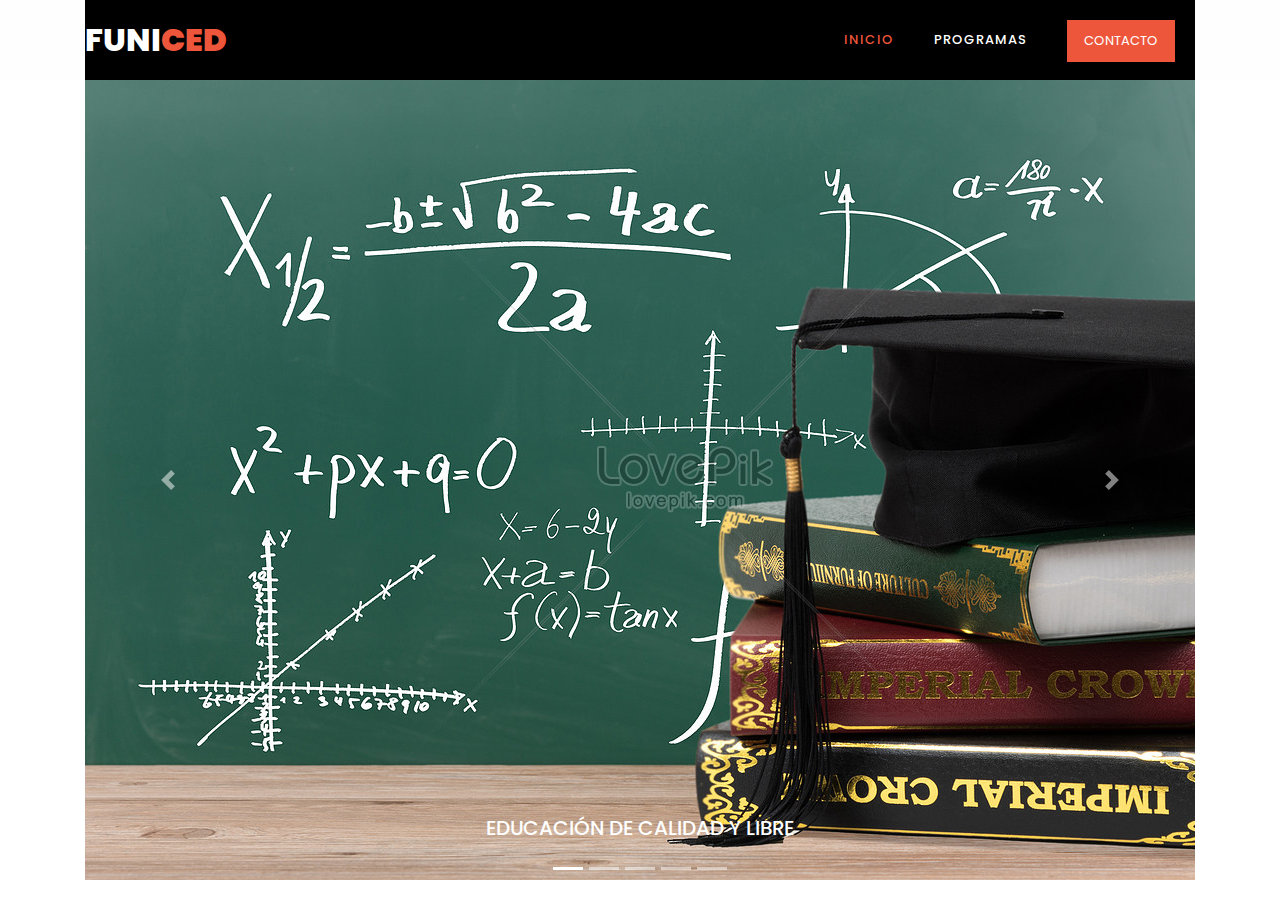
<file: index.html>
<!DOCTYPE html>
<html lang="en"><!-- InstanceBegin template="/Templates/formato.dwt" codeOutsideHTMLIsLocked="false" -->
<head>
    <meta charset="utf-8">
	<meta http-equiv="X-UA-Compatible" content="IE=edge">
	<meta name="viewport" content="width=device-width, initial-scale=1">
	<!-- InstanceBeginEditable name="doctitle" -->
	<title>index</title>
	<!-- InstanceEndEditable -->
	<!-- Bootstrap -->
	<link href="css/bootstrap-4.0.0.css" rel="stylesheet">
	<link href="css/templatemo-training-studio.css" rel="stylesheet" type="text/css">
	<!-- InstanceBeginEditable name="head" -->
	<!-- InstanceEndEditable -->
</head>
  <body style="padding-top: 70px">
  	<!-- body code goes here -->
  <header class="header-area header-sticky">
        <div class="container">
            <div class="row">
                <div class="col-12">
                  <nav class="main-nav">
                        <!-- ***** Logo Start ***** -->
                    <a href="index.html" class="logo">Funi<em>ced</em></a>
                        <!-- ***** Logo End ***** -->
                        <!-- ***** Menu Start ***** --><!-- InstanceBeginEditable name="region 2" -->                       
					  <ul class="nav">
							
                          <li class="scroll-to-section"><a href="index.html" class="active">Inicio</a></li>
                            <li class="scroll-to-section"><a href="programas.html">Programas</a></li>
                            <li class="scroll-to-section"><a href="contacto.html">Contacto</a></li> 
                        </ul>  <!-- InstanceEndEditable -->
					  
      
                      <!--  <a class="menu-trigger">
                            <span>Menu</span>
                        </a> -->
                        <!-- ***** Menu End ***** -->
                  </nav>
                </div>
            </div>
        </div>
    </header>
    <div style="padding-top: 10px"  class="container"><!-- InstanceBeginEditable name="region1" -->
      <div id="carouselExampleIndicators1" class="carousel slide" data-ride="carousel" style="background-color: grey">
        <ol class="carousel-indicators">
          <li data-target="#carouselExampleIndicators1" data-slide-to="0" class="active"></li>
          <li data-target="#carouselExampleIndicators1" data-slide-to="1"></li>
          <li data-target="#carouselExampleIndicators1" data-slide-to="2"></li>
	      <li data-target="#carouselExampleIndicators1" data-slide-to="3"></li>
          <li data-target="#carouselExampleIndicators1" data-slide-to="4"></li>
        </ol>
        <div class="carousel-inner" role="listbox">
          <div class="carousel-item active"> <img class="d-block mx-auto" src="images/5822.jpg_wh1200.jpg" alt="First slide">
            <div class="carousel-caption">
              <h5>EDUCACIÓN DE CALIDAD Y LIBRE</h5>
            </div>
          </div>
          <div class="carousel-item"> <img class="d-block mx-auto" src="images/126166-basisschool-de-schrank-ospel-1200px.jpg" alt="Second slide">
            <div class="carousel-caption">
              <h5>COOPERACIÓN Y COMUNIDAD</h5>
            </div>
          </div>
          <div class="carousel-item"> <img class="d-block mx-auto" src="images/EH-v68pXkAI-k7O.jpg" alt="Third slide">
            <div class="carousel-caption">
              <h5>INFRAESTRUCTURA DIGNA</h5>
            </div>
          </div>
          <div class="carousel-item"> <img class="d-block mx-auto" src="images/e-learning.png" alt="Fourth slide">
            <div class="carousel-caption">
              <h5>PROVECHO DE LAS NUEVAS TECNOLIGIAS</h5>
            </div>
          </div>
          <div class="carousel-item"> <img class="d-block mx-auto" src="images/encuentros-creacion-redes-redefess-1-1200x800px-1.jpg" alt="Fith slide">
            <div class="carousel-caption">
              <h5>ACOMPAÑAMIENTO INTEGRAL</h5>
            </div>
          </div>
        </div>
        <a class="carousel-control-prev" href="#carouselExampleIndicators1" role="button" data-slide="prev"> <span class="carousel-control-prev-icon" aria-hidden="true"></span> <span class="sr-only">Previous</span> </a> <a class="carousel-control-next" href="#carouselExampleIndicators1" role="button" data-slide="next"> <span class="carousel-control-next-icon" aria-hidden="true"></span> <span class="sr-only">Next</span> </a> </div>
    <!-- InstanceEndEditable --></div>
  <!-- jQuery (necessary for Bootstrap's JavaScript plugins) --> 
	<script src="js/popper.min.js"></script>
  <script src="js/jquery-3.2.1.min.js"></script>

	<!-- Include all compiled plugins (below), or include individual files as needed -->
	<script src="js/bootstrap-4.0.0.js"></script>
  </body>
<!-- InstanceEnd --></html>
</file>
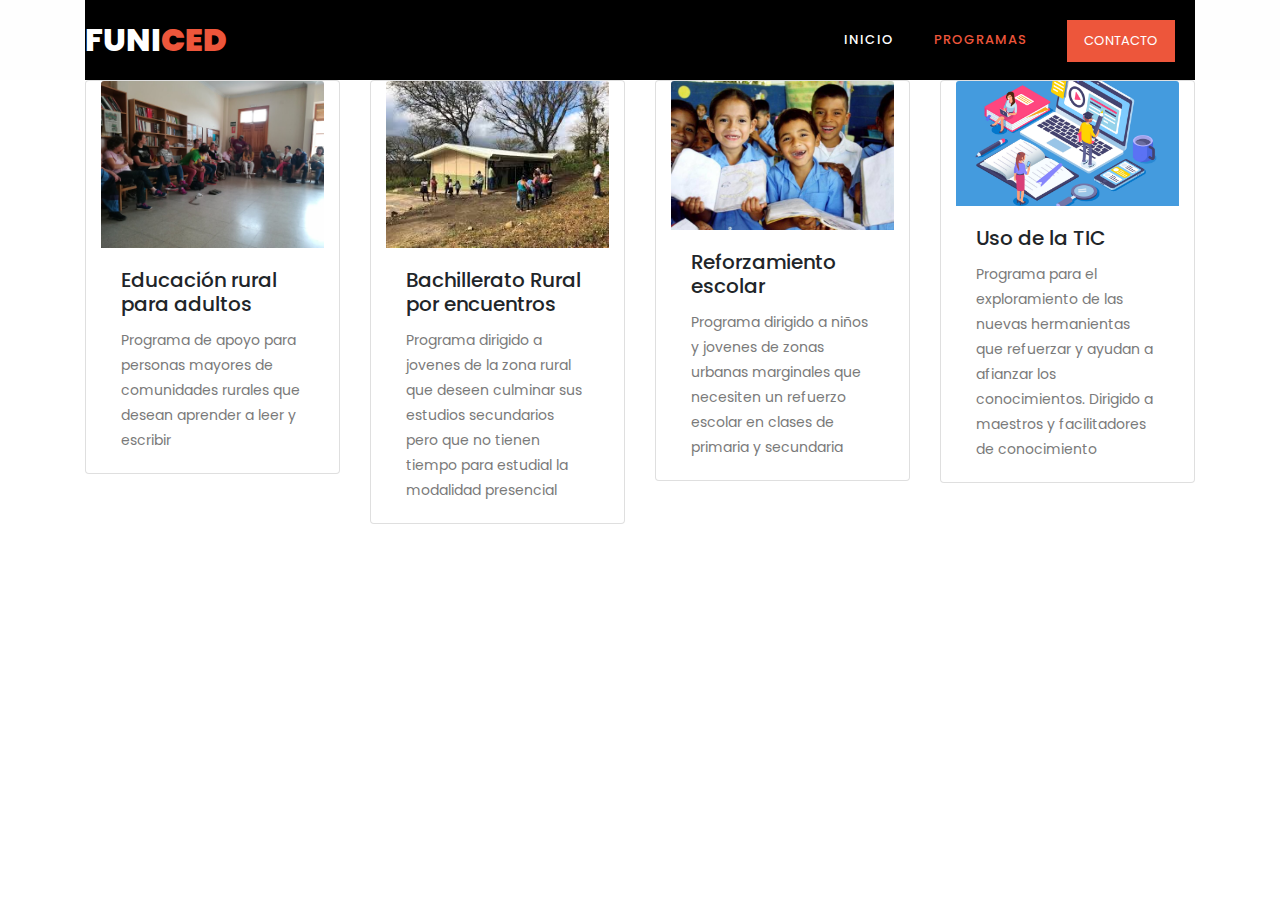
<file: programas.html>
<!DOCTYPE html>
<html lang="en"><!-- InstanceBegin template="/Templates/formato.dwt" codeOutsideHTMLIsLocked="false" -->
<head>
    <meta charset="utf-8">
	<meta http-equiv="X-UA-Compatible" content="IE=edge">
	<meta name="viewport" content="width=device-width, initial-scale=1">
	<!-- InstanceBeginEditable name="doctitle" -->
	<title>programas</title>
	<!-- InstanceEndEditable -->
	<!-- Bootstrap -->
	<link href="css/bootstrap-4.0.0.css" rel="stylesheet">
	<link href="css/templatemo-training-studio.css" rel="stylesheet" type="text/css">
	<!-- InstanceBeginEditable name="head" -->
	<!-- InstanceEndEditable -->
</head>
  <body style="padding-top: 70px">
  	<!-- body code goes here -->
  <header class="header-area header-sticky">
        <div class="container">
            <div class="row">
                <div class="col-12">
                  <nav class="main-nav">
                        <!-- ***** Logo Start ***** -->
                    <a href="index.html" class="logo">Funi<em>ced</em></a>
                        <!-- ***** Logo End ***** -->
                        <!-- ***** Menu Start ***** --><!-- InstanceBeginEditable name="region 2" -->                       
					  <ul class="nav">
							
                          <li class="scroll-to-section"><a href="index.html" >Inicio</a></li>
                            <li class="scroll-to-section"><a href="programas.html" class="active">Programas</a></li>
                            <li class="scroll-to-section"><a href="contacto.html">Contacto</a></li> 
                        </ul>  <!-- InstanceEndEditable -->
					  
      
                      <!--  <a class="menu-trigger">
                            <span>Menu</span>
                        </a> -->
                        <!-- ***** Menu End ***** -->
                  </nav>
                </div>
            </div>
        </div>
    </header>
    <div style="padding-top: 10px"  class="container"><!-- InstanceBeginEditable name="region1" --> 
	<div class="row">
	   <div class="col-xl-3">
	     <div class="card col-md-auto"> <img style="height: 180" class="card-img-top img-fluid" src="images/IMG_20190921_111423.jpg" alt="Card image cap">
	       <div class="card-body">
	         <h5 class="card-title">Educación rural para adultos</h5>
	         <p class="card-text">Programa de apoyo para personas mayores de comunidades rurales que desean aprender a leer y escribir</p>
           </div>
         </div>
	   </div>
	   <div class="col-xl-3">
	     <div class="card col-md-auto"> <img style="height: 180" class="card-img-top img-fluid" src="images/descarga.jpg" alt="Card image cap">
	       <div class="card-body">
	         <h5 class="card-title">Bachillerato Rural por encuentros</h5>
	         <p class="card-text">Programa dirigido a jovenes de la zona rural que deseen culminar sus estudios secundarios pero que no tienen tiempo para estudial la modalidad presencial</p>
           </div>
         </div>
	   </div>
	   <div class="col-xl-3">
	     <div class="card col-md-auto"> <img style="height: 180" class="card-img-top img-fluid" src="images/1434640721469.jpg" alt="Card image cap">
	       <div class="card-body">
	         <h5 class="card-title">Reforzamiento escolar</h5>
	         <p class="card-text">Programa dirigido a niños y jovenes de zonas urbanas marginales que necesiten un refuerzo escolar en clases de primaria y secundaria</p>
           </div>
         </div>
	   </div>
	   <div class="col-xl-3">
	     <div class="card col-md-auto"> <img style="height: 180" class="card-img-top img-fluid" src="images/arton5531.jpg" alt="Card image cap">
	       <div class="card-body">
	         <h5 class="card-title">Uso de la TIC</h5>
	         <p class="card-text">Programa para el exploramiento de las nuevas hermanientas que refuerzar y ayudan a afianzar los conocimientos. Dirigido a maestros y facilitadores de conocimiento</p>
           <!-- <a href="#" class="btn btn-primary">Go somewhere</a>--> </div> 
         </div>
	   </div>
   </div><!-- InstanceEndEditable --></div>
  <!-- jQuery (necessary for Bootstrap's JavaScript plugins) --> 
	<script src="js/popper.min.js"></script>
  <script src="js/jquery-3.2.1.min.js"></script>

	<!-- Include all compiled plugins (below), or include individual files as needed -->
	<script src="js/bootstrap-4.0.0.js"></script>
  </body>
<!-- InstanceEnd --></html>
</file>
<file: css/templatemo-training-studio.css>
/*

TemplateMo 548 Training Studio

https://templatemo.com/tm-548-training-studio

*/

/* ---------------------------------------------
Table of contents
------------------------------------------------
01. font & reset css
02. reset
03. global styles
04. header
05. banner
06. features
07. testimonials
08. contact
09. footer
10. preloader
11. search
12. portfolio

--------------------------------------------- */
/* 
---------------------------------------------
font & reset css
--------------------------------------------- 
*/
@import url("https://fonts.googleapis.com/css?family=Poppins:100,100i,200,200i,300,300i,400,400i,500,500i,600,600i,700,700i,800,800i,900,900i");
/* 
---------------------------------------------
reset
--------------------------------------------- 
*/
html, body, div, span, applet, object, iframe, h1, h2, h3, h4, h5, h6, p, blockquote, div
pre, a, abbr, acronym, address, big, cite, code, del, dfn, em, font, img, ins, kbd, q,
s, samp, small, strike, strong, sub, sup, tt, var, b, u, i, center, dl, dt, dd, ol, ul, li,
figure, header, nav, section, article, aside, footer, figcaption {
  margin: 0;
  padding: 0;
  border: 0;
  outline: 0;
}

.clearfix:after {
  content: ".";
  display: block;
  clear: both;
  visibility: hidden;
  line-height: 0;
  height: 0;
}

.clearfix {
  display: inline-block;
}

html[xmlns] .clearfix {
  display: block;
}

* html .clearfix {
  height: 1%;
}

ul, li {
  padding: 0;
  margin: 0;
  list-style: none;
}

header, nav, section, article, aside, footer, hgroup {
  display: block;
}

* {
  box-sizing: border-box;
}

html, body {
  font-family: 'Poppins', sans-serif;
  font-weight: 400;
  background-color: #fff;
  font-size: 16px;
  -ms-text-size-adjust: 100%;
  -webkit-font-smoothing: antialiased;
  -moz-osx-font-smoothing: grayscale;
}

a {
  text-decoration: none !important;
}

h1, h2, h3, h4, h5, h6 {
  margin-top: 0px;
  margin-bottom: 0px;
}

ul {
  margin-bottom: 0px;
}

p {
  font-size: 14px;
  line-height: 25px;
  color: #7a7a7a;
}

/* 
---------------------------------------------
global styles
--------------------------------------------- 
*/
html,
body {
  background: #fff;
  font-family: 'Poppins', sans-serif;
}

::selection {
  background: #ed563b;
  color: #fff;
}

::-moz-selection {
  background: #ed563b;
  color: #fff;
}

@media (max-width: 991px) {
  html, body {
    overflow-x: hidden;
  }
  .mobile-top-fix {
    margin-top: 30px;
    margin-bottom: 0px;
  }
  .mobile-bottom-fix {
    margin-bottom: 30px;
  }
  .mobile-bottom-fix-big {
    margin-bottom: 60px;
  }
}

.section-heading {
  text-align: center;
  margin-top: 140px;
  margin-bottom: 80px;
}

.section-heading h2 {
  font-size: 28px;
  font-weight: 800;
  color: #009FE3;
  text-transform: uppercase;
  letter-spacing: 0.5px;
  margin-top: 0px;
  margin-bottom: 0px;
}

.section-heading h2 em {
  font-style: normal;
  color: #ed563b;
}

.section-heading img {
  margin: 20px auto;
}

.dark-bg h2 {
  color: #fff;
}

.dark-bg p {
  color: #fff;
}

.main-button a {
  display: inline-block;
  font-size: 15px;
  padding: 12px 20px;
  background-color: #ed563b;
  color: #fff;
  text-align: center;
  font-weight: 400;
  text-transform: uppercase;
  transition: all .3s;
}

.main-button a:hover {
  background-color: #f9735b;
}


/* 
---------------------------------------------
header
--------------------------------------------- 
*/

.background-header {
  background: rgba(250,250,250,0.99) !important;
  height: 80px!important;
  position: fixed!important;
  top: 0px;
  left: 0px;
  right: 0px;
  box-shadow: 0px 0px 10px rgba(0,0,0,0.15)!important;
}

.background-header .logo,
.background-header .main-nav .nav li a {
  color: #232d39!important;
}

.background-header .main-nav .nav li:last-child a {
  color: #fff !important;
}

.background-header .main-nav .nav li:last-child a:hover {
  color: #fff!important;
}

.background-header .main-nav .nav li:hover a {
  color: #ed563b!important;
}

.background-header .nav li a.active {
  color: #ed563b!important;
}

.header-area {
  position: absolute;
  top: 0px;
  left: 0px;
  right: 0px;
  z-index: 100;
  height: 80px;
  background: rgba(250,250,250,0.1);
  -webkit-transition: all .5s ease 0s;
  -moz-transition: all .5s ease 0s;
  -o-transition: all .5s ease 0s;
  transition: all .5s ease 0s;
}

.header-area .main-nav {
  min-height: 80px;
  background-color: black;
}

.header-area .main-nav .logo {
  line-height: 80px;
  color: #fff;
  font-size: 32px;
  font-weight: 800;
  text-transform: uppercase;
  float: left;
  -webkit-transition: all 0.3s ease 0s;
  -moz-transition: all 0.3s ease 0s;
  -o-transition: all 0.3s ease 0s;
  transition: all 0.3s ease 0s;
}

.header-area .main-nav .logo em {
  font-style: normal;
  color: #ed563b;
  font-weight: 900;
}

.header-area .main-nav .nav {
  float: right;
  margin-top: 27px;
  margin-right: 0px;
  background-color: transparent;
  -webkit-transition: all 0.3s ease 0s;
  -moz-transition: all 0.3s ease 0s;
  -o-transition: all 0.3s ease 0s;
  transition: all 0.3s ease 0s;
  position: relative;
  z-index: 999;
}

.header-area .main-nav .nav li {
  padding-left: 20px;
  padding-right: 20px;
}

.header-area .main-nav .nav li a {
  display: block;
  font-weight: 500;
  font-size: 13px;
  color: #7a7a7a;
  text-transform: uppercase;
  -webkit-transition: all 0.3s ease 0s;
  -moz-transition: all 0.3s ease 0s;
  -o-transition: all 0.3s ease 0s;
  transition: all 0.3s ease 0s;
  height: 40px;
  line-height: 40px;
  border: transparent;
  letter-spacing: 1px;
}

.header-area .main-nav .nav li a {
  color: #fff;
}

.header-area .main-nav .nav li:last-child a {
  display: inline-block;
  font-size: 13px;
  padding: 11px 17px;
  background-color: #ed563b;
  color: #fff;
  text-align: center;
  font-weight: 400;
  letter-spacing: 0px;
  text-transform: uppercase;
  transition: all .3s;
  height: auto;
  line-height: 20px;
}

.header-area .main-nav .nav li:last-child a:hover {
  background-color: #f9735b;
  opacity: 1;
}

.header-area .main-nav .nav li:hover a,
.header-area .main-nav .nav li a.active {
  color: #ed563b!important;
  opacity: 1;
}

.background-header .main-nav .nav li:hover a,
.background-header .main-nav .nav li a.active {
  color: #ed563b!important;
  opacity: 1;
}

.header-area .main-nav .menu-trigger {
  cursor: pointer;
  display: block;
  position: absolute;
  top: 23px;
  width: 32px;
  height: 40px;
  text-indent: -9999em;
  z-index: 99;
  right: 40px;
  display: none;
}

.header-area .main-nav .menu-trigger span,
.header-area .main-nav .menu-trigger span:before,
.header-area .main-nav .menu-trigger span:after {
  -moz-transition: all 0.4s;
  -o-transition: all 0.4s;
  -webkit-transition: all 0.4s;
  transition: all 0.4s;
  background-color: #1e1e1e;
  display: block;
  position: absolute;
  width: 30px;
  height: 2px;
  left: 0;
}

.background-header .main-nav .menu-trigger span,
.background-header .main-nav .menu-trigger span:before,
.background-header .main-nav .menu-trigger span:after {
  background-color: #1e1e1e;
}

.header-area .main-nav .menu-trigger span:before,
.header-area .main-nav .menu-trigger span:after {
  -moz-transition: all 0.4s;
  -o-transition: all 0.4s;
  -webkit-transition: all 0.4s;
  transition: all 0.4s;
  background-color: #1e1e1e;
  display: block;
  position: absolute;
  width: 30px;
  height: 2px;
  left: 0;
  width: 75%;
}

.background-header .main-nav .menu-trigger span:before,
.background-header .main-nav .menu-trigger span:after {
  background-color: #1e1e1e;
}

.header-area .main-nav .menu-trigger span:before,
.header-area .main-nav .menu-trigger span:after {
  content: "";
}

.header-area .main-nav .menu-trigger span {
  top: 16px;
}

.header-area .main-nav .menu-trigger span:before {
  -moz-transform-origin: 33% 100%;
  -ms-transform-origin: 33% 100%;
  -webkit-transform-origin: 33% 100%;
  transform-origin: 33% 100%;
  top: -10px;
  z-index: 10;
}

.header-area .main-nav .menu-trigger span:after {
  -moz-transform-origin: 33% 0;
  -ms-transform-origin: 33% 0;
  -webkit-transform-origin: 33% 0;
  transform-origin: 33% 0;
  top: 10px;
}

.header-area .main-nav .menu-trigger.active span,
.header-area .main-nav .menu-trigger.active span:before,
.header-area .main-nav .menu-trigger.active span:after {
  background-color: transparent;
  width: 100%;
}

.header-area .main-nav .menu-trigger.active span:before {
  -moz-transform: translateY(6px) translateX(1px) rotate(45deg);
  -ms-transform: translateY(6px) translateX(1px) rotate(45deg);
  -webkit-transform: translateY(6px) translateX(1px) rotate(45deg);
  transform: translateY(6px) translateX(1px) rotate(45deg);
  background-color: #1e1e1e;
}

.background-header .main-nav .menu-trigger.active span:before {
  background-color: #1e1e1e;
}

.header-area .main-nav .menu-trigger.active span:after {
  -moz-transform: translateY(-6px) translateX(1px) rotate(-45deg);
  -ms-transform: translateY(-6px) translateX(1px) rotate(-45deg);
  -webkit-transform: translateY(-6px) translateX(1px) rotate(-45deg);
  transform: translateY(-6px) translateX(1px) rotate(-45deg);
  background-color: #1e1e1e;
}

.background-header .main-nav .menu-trigger.active span:after {
  background-color: #1e1e1e;
}

.header-area.header-sticky {
  min-height: 80px;
}

.header-area.header-sticky .nav {
  margin-top: 20px !important;
}

.header-area.header-sticky .nav li a.active {
  color: #ed563b;
}

@media (max-width: 1200px) {
  .header-area .main-nav .nav li {
    padding-left: 12px;
    padding-right: 12px;
  }
  .header-area .main-nav:before {
    display: none;
  }
}

@media (max-width: 767px) {
  .header-area .main-nav .logo {
    color: #1e1e1e;
  }
  .header-area.header-sticky .nav li a:hover,
  .header-area.header-sticky .nav li a.active {
    color: #ed563b!important;
    opacity: 1;
  }
  .header-area {
    background-color: #f7f7f7;
    padding: 0px 15px;
    height: 80px;
    box-shadow: none;
    text-align: center;
  }
  .header-area .container {
    padding: 0px;
  }
  .header-area .logo {
    margin-left: 30px;
  }
  .header-area .menu-trigger {
    display: block !important;
  }
  .header-area .main-nav {
    overflow: hidden;
  }
  .header-area .main-nav .nav {
    float: none;
    width: 100%;
    display: none;
    -webkit-transition: all 0s ease 0s;
    -moz-transition: all 0s ease 0s;
    -o-transition: all 0s ease 0s;
    transition: all 0s ease 0s;
    margin-left: 0px;
  }
  .header-area .main-nav .nav li:first-child {
    border-top: 1px solid #eee;
  }
  .header-area .main-nav .nav li:last-child {
    width: 100%;
    background-color: #ed563b;
    color: #fff;
  }
  .header-area .main-nav .nav li:last-child a {
    background-color: #ed563b!important;
  }
  .header-area .main-nav .nav li:last-child a:hover,
  .header-area .main-nav .nav li:last-child:hover a {
    background-color: #ed563b!important;
    color: #fff!important;
  }
  .header-area.header-sticky .nav {
    margin-top: 80px !important;
  }
  .header-area .main-nav .nav li {
    width: 100%;
    background: #fff;
    border-bottom: 1px solid #eee;
    padding-left: 0px !important;
    padding-right: 0px !important;
  }
  .header-area .main-nav .nav li a {
    height: 50px !important;
    line-height: 50px !important;
    padding: 0px !important;
    border: none !important;
    background: #f7f7f7 !important;
    color: #232d39 !important;
  }
  .header-area .main-nav .nav li:last-child a {
    color: #fff!important;
  }
  .header-area .main-nav .nav li a:hover {
    background: #eee !important;
    color: #ed563b!important;
  }
  .header-area .main-nav .nav li.submenu ul {
    position: relative;
    visibility: inherit;
    opacity: 1;
    z-index: 1;
    transform: translateY(0%);
    transition-delay: 0s, 0s, 0.3s;
    top: 0px;
    width: 100%;
    box-shadow: none;
    height: 0px;
  }
  .header-area .main-nav .nav li.submenu ul li a {
    font-size: 12px;
    font-weight: 400;
  }
  .header-area .main-nav .nav li.submenu ul li a:hover:before {
    width: 0px;
  }
  .header-area .main-nav .nav li.submenu ul.active {
    height: auto !important;
  }
  .header-area .main-nav .nav li.submenu:after {
    color: #3B566E;
    right: 25px;
    font-size: 14px;
    top: 15px;
  }
  .header-area .main-nav .nav li.submenu:hover ul, .header-area .main-nav .nav li.submenu:focus ul {
    height: 0px;
  }
}

@media (min-width: 767px) {
  .header-area .main-nav .nav {
    display: flex !important;
  }
}


/* 
---------------------------------------------
banner
--------------------------------------------- 
*/

.main-banner {
  position: relative;
}

#bg-video {
    min-width: 100%;
    min-height: 100vh;
    max-width: 100%;
    max-height: 100vh;
    object-fit: cover;
    z-index: -1;
}

#bg-video::-webkit-media-controls {
    display: none !important;
}

.video-overlay {
    position: absolute;
    background-color: rgba(0,159,227,0.8);
    top: 0;
    left: 0;
    bottom: 7px;
    width: 100%;
}

.main-banner .caption {
  text-align: center;
  position: absolute;
  width: 80%;
  left: 50%;
  top: 50%;
  transform: translate(-50%,-50%);
}

.main-banner .caption h6 {
  margin-top: 0px;
  font-size: 18px;
  text-transform: uppercase;
  font-weight: 800;
  color: #fff;
  letter-spacing: 0.5px;
}

.main-banner .caption h2 {
  margin-top: 30px;
  margin-bottom: 25px;
  font-size: 84px;
  text-transform: uppercase;
  font-weight: 800;
  color: #fff;
  letter-spacing: 1px;
}

.main-banner .caption h2 em {
  font-style: normal;
  color: #ed563b;
  font-weight: 900;
}


/*
---------------------------------------------
features
---------------------------------------------
*/

#features {
  margin-bottom: 80px;
}

.feature-item {
  display: inline-block;
  margin-bottom: 60px;
}

.feature-item .left-icon img {
  float: left;
  margin-right: 30px;
}

.feature-item .right-content {
  display: inline;
}

.feature-item .right-content h4 {
  margin-top: 0px;
  margin-bottom:  7px;
  letter-spacing: 0.25px;
  color: #232d39;
  font-size: 19px;
  font-weight: 600;
  text-transform: capitalize;
}

.feature-item .right-content a.text-button {
  margin-top: 7px;
  display: inline-block;
  font-size: 13px;
  text-transform: uppercase;
  color: #ed563b;
  font-weight: 500;
}

/*
---------------------------------------------
subscribe
---------------------------------------------
*/

#call-to-action {
  padding: 120px 0px;
  background-image: url(../images/cta-bg.jpg);
  background-position: center center;
  background-repeat: no-repeat;
  background-size: cover;
  text-align: center;
}

.cta-content h2 {
  font-size: 36px;
  text-transform: uppercase;
  font-weight: 800;
  color: #fff;
  letter-spacing: 1px;
}

.cta-content h2 em {
  font-style: normal;
  color: #ed563b;
}

.cta-content p {
  font-size: 16px;
  color: #fff;
  margin: 15px 0px 25px 0px;
}



/*
--------------------------------------------
Our Classes
--------------------------------------------
*/

#our-classes {
  margin-bottom: 140px;
}

#tabs ul {
  margin: 0;
  padding: 0;
}
#tabs ul li {
  margin-bottom: 30px;
  display: inline-block;
  width: 100%;
}
#tabs ul li:last-child {
  margin-bottom: 0px;
}
#tabs ul li a {
  text-transform: capitalize;
  width: 100%;
  padding: 30px 30px;
  display: inline-block;
  background-color: #fff;
  box-shadow: 0px 0px 15px rgba(0,0,0,0.1);
  border-radius: 5px;
  font-size: 19px;
  color: #232d39;
  letter-spacing: 0.5px;
  font-weight: 600;
  transition: all 0.3s;
}
#tabs .main-rounded-button a {
  text-align: center;
  padding: 20px 30px;
  width: 100%;
  border-radius: 5px;
  display: inline-block;
  box-shadow: 0px 0px 15px rgba(0,0,0,0.1);
  color: #fff;
  font-size: 19px;
  letter-spacing: 0.5px;
  font-weight: 600;
  background-color: #ed563b;
}
#tabs .main-rounded-button a:hover {
  background-color: #f9735b;
}
#tabs ul li a img {
  max-width: 100%;
  margin-right: 20px;
}
#tabs ul .ui-tabs-active span {
  background: #faf5b2;
  border: #faf5b2;
  line-height: 90px;
  border-bottom: none;
}
#tabs ul .ui-tabs-active a {
  color: #ed563b;
}
#tabs ul .ui-tabs-active span {
  color: #1e1e1e;
}
.tabs-content {
  margin-left: 30px;
  text-align: left;
  display: inline-block;
  transition: all 0.3s;
}
.tabs-content img {
  max-width: 100%;
  overflow: hidden;
  border-radius: 5px;
}
.tabs-content h4 {
  font-size: 23px;
  font-weight: 700;
  color: #232d39;
  letter-spacing: 0.5px;
  margin-bottom: 20px;
  margin-top: 30px;
}
.tabs-content p {
  font-size: 14px;
  color: #7a7a7a;
  margin-bottom: 28px;
}


/* 
---------------------------------------------
schedule
--------------------------------------------- 
*/

#schedule {
  padding: 0px 0px 140px 0px;
  background-image: url(../images/schedule-bg.jpg);
  background-position: center center;
  background-repeat: no-repeat;
  background-size: cover;
}

#schedule table {
  width: 100%;
  text-align: center;
  border: 1px solid #fff;
}

#schedule table tbody {
  border-top: 1px solid #fff; 
}

#schedule table tbody tr {
  border-bottom: 1px solid #fff;
}

#schedule table tbody tr td {
  border-right: 1px solid #fff;
  height: 100px;
}

#schedule table tr td {
  color: #fff;
  font-size: 13px;
  text-transform: capitalize;
  font-weight: 500;
  letter-spacing: 0.25px;
}

.schedule-table.filtering .ts-item {
    opacity: 0;
    transition: all 0.5s;
}

.schedule-table.filtering .ts-item.show {
    opacity: 1;
    transition: all 0.5s;
}

#schedule .filters {
  margin-bottom: 40px;
}
#schedule .filters ul {
  padding: 0;
  text-align: center;
}
#schedule .filters ul li {
  list-style: none;
  display: inline;
  cursor: pointer;
  position: relative;
  margin-right: 10px;
  font-size: 15px;
  font-weight: 500;
  color: #fff;
  text-transform: capitalize;
  -webkit-transition: all 0.3s ease-in-out;
  -moz-transition: all 0.3s ease-in-out;
  -o-transition: all 0.3s ease-in-out;
  -ms-transition: all 0.3s ease-in-out;
  transition: all 0.3s ease-in-out;
}
#schedule .filters ul li:after {
  content: "/";
  margin-left: 10px;
  color: #fff;
}
#schedule .filters ul li:last-child {
  margin-right: 0px;
}
#schedule .filters ul li:last-child::after {
  display: none;
}
#schedule .filters ul li.active,
#schedule .filters ul li:hover {
  color: #ed563b;
}
#schedule .filters-content {
  margin-top: 50px;
}
#schedule .filters-content .show {
  opacity: 1;
  visibility: visible;
  transition: all 350ms;
}
#schedule .filters-content .hide {
  opacity: 0;
  visibility: hidden;
  transition: all 350ms;
}


/* 
---------------------------------------------
trainers
--------------------------------------------- 
*/

#trainers .trainer-item {
  background-color: #fff;
  border-radius: 5px;
  box-shadow: 0px 0px 15px rgba(0,0,0,0.1);
  padding: 40px;
}

#trainers .trainer-item img {
  width: 100%;
  border-radius: 5px;
}

#trainers .trainer-item span {
  font-size: 13px;
  font-weight: 500;
  color: #ed563b;
  display: inline-block;
  margin-top: 25px;
  margin-bottom: 10px;
}

#trainers .trainer-item h4 {
  font-size: 19px;
  font-weight: 600;
  color: #232d39;
  letter-spacing: 0.5px;
  margin-bottom: 18px;
}

#trainers .trainer-item p {
  margin-bottom: 20px;
}

#trainers .trainer-item ul.social-icons li {
  display: inline-block;
  margin-right: 12px;
}

#trainers .trainer-item ul.social-icons li:last-child {
  margin-right: 0px;
}

#trainers .trainer-item ul.social-icons li a {
  color: #232d39;
  transition: all .3s;
}

#trainers .trainer-item ul.social-icons li a:hover {
  color: #ed563b;
}


/* 
---------------------------------------------
contact
--------------------------------------------- 
*/

#contact-us {
  margin-top: 140px;
}

#contact-us .container-fluid .col-lg-6 {
  padding: 0px;
}

#contact-us .contact-form {
  padding: 80px;
  background-image: url(../images/contact-bg.jpg);
  background-position: center center;
  background-repeat: no-repeat;
  background-size: cover;
}

#contact-us .contact-form #contact {
  background-color: #fff;
  padding: 40px;
  border-radius: 5px;
}

.contact-form input,
.contact-form textarea {
  color: #7a7a7a;
  font-size: 13px;
  border: 1px solid #ddd;
  background-color: #fff;
  width: 100%;
  height: 40px;
  outline: none;
  line-height: 40px;
  padding: 0px 10px;
  -webkit-appearance: none;
  -moz-appearance: none;
  appearance: none;
  margin-bottom: 30px;
}

.contact-form textarea {
  height: 150px;
  resize: none;
}

.contact-form ::-webkit-input-placeholder { /* Edge */
  color: #7a7a7a;
}

.contact-form :-ms-input-placeholder { /* Internet Explorer 10-11 */
  color: #7a7a7a;
}

.contact-form ::placeholder {
  color: #7a7a7a;
}

.contact-form button {
  display: inline-block;
  font-size: 13px;
  padding: 11px 17px;
  background-color: #ed563b;
  color: #fff;
  text-align: center;
  font-weight: 400;
  text-transform: uppercase;
  transition: all .3s;
  border: none;
  outline: none;
  margin-top: -8px;
}

.contact-form button:hover {
  background-color: #f9735b;
}




/* 
---------------------------------------------
footer
--------------------------------------------- 
*/
footer {
  text-align: center;
  padding: 30px 0px;
}

footer p {
  color: #232d39;
  font-size: 13px;
}

footer p a {
  cursor: pointer;
  color: #ed563b;
}

footer p a:hover {
  color: #ed563b;
}



/* 
---------------------------------------------
preloader
--------------------------------------------- 
*/

.js-preloader {
    position: fixed;
    top: 0;
    left: 0;
    right: 0;
    bottom: 0;
    background-color: #232d39;
    display: -webkit-box;
    display: flex;
    -webkit-box-align: center;
    align-items: center;
    -webkit-box-pack: center;
    justify-content: center;
    opacity: 1;
    visibility: visible;
    z-index: 9999;
    -webkit-transition: opacity 0.25s ease;
    transition: opacity 0.25s ease;
}

.js-preloader.loaded {
    opacity: 0;
    visibility: hidden;
    pointer-events: none;
}

@-webkit-keyframes dot {
    50% {
        -webkit-transform: translateX(96px);
        transform: translateX(96px);
    }
}

@keyframes dot {
    50% {
        -webkit-transform: translateX(96px);
        transform: translateX(96px);
    }
}

@-webkit-keyframes dots {
    50% {
        -webkit-transform: translateX(-31px);
        transform: translateX(-31px);
    }
}

@keyframes dots {
    50% {
        -webkit-transform: translateX(-31px);
        transform: translateX(-31px);
    }
}

.preloader-inner {
    position: relative;
    width: 142px;
    height: 40px;
    background: #232d39;
}

.preloader-inner .dot {
    position: absolute;
    width: 16px;
    height: 16px;
    top: 12px;
    left: 15px;
    background: #fff;
    border-radius: 50%;
    -webkit-transform: translateX(0);
    transform: translateX(0);
    -webkit-animation: dot 2.8s infinite;
    animation: dot 2.8s infinite;
}

.preloader-inner .dots {
    -webkit-transform: translateX(0);
    transform: translateX(0);
    margin-top: 12px;
    margin-left: 31px;
    -webkit-animation: dots 2.8s infinite;
    animation: dots 2.8s infinite;
}

.preloader-inner .dots span {
    display: block;
    float: left;
    width: 16px;
    height: 16px;
    margin-left: 16px;
    background: #fff;
    border-radius: 50%;
}


/* 
---------------------------------------------
responsive
--------------------------------------------- 
*/


@media (max-width: 992px) {

  .main-banner .caption h2 {
    font-size: 64px;
  }
  #features {
    margin-bottom: 110px;
  }
  #features .feature-item {
    margin-bottom: 30px;
  }
  #our-classes .tabs-content {
    margin-left: 0px;
    margin-top: 30px;
  }
  .trainer-item {
    margin-bottom: 30px;
  }
  #contact-us #map {
    margin-bottom: -7px;
  }
  #contact-us .contact-form {
    padding: 30px;
  }
  #contact-us .contact-form #contact {
    padding: 30px;
  }

}

@media (max-width: 450px) {
  .feature-item .right-content a.text-button {
    margin-left: 130px;
  }
}
</file>
